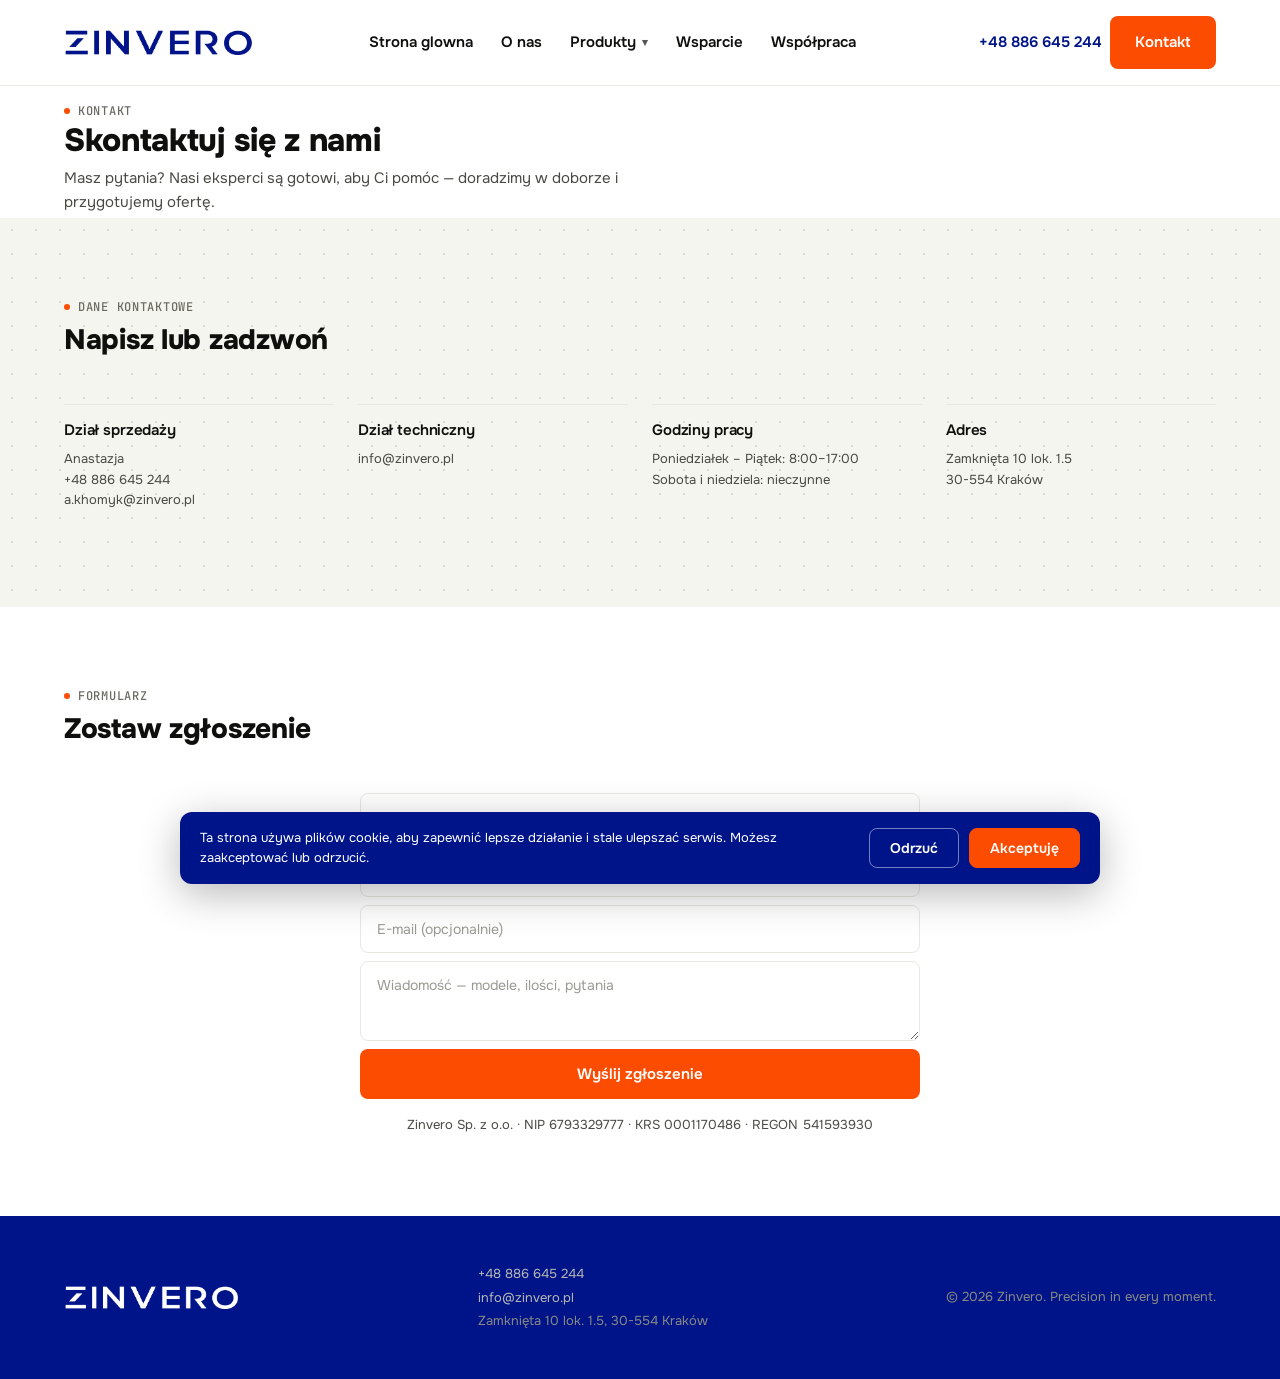
<file: kontakt.html>
<!DOCTYPE html>
<html lang="pl">
<head>
<meta charset="UTF-8">
<meta name="viewport" content="width=device-width, initial-scale=1.0">
<title>Kontakt — Zinvero</title>
<meta name="description" content="Kontakt Zinvero: dział sprzedaży +48 886 645 244, dział techniczny info@zinvero.pl, Kraków. Zostaw zgłoszenie.">
<link rel="preconnect" href="https://fonts.googleapis.com">
<link rel="preconnect" href="https://fonts.gstatic.com" crossorigin>
<link href="https://fonts.googleapis.com/css2?family=Onest:wght@400;500;600;800&family=JetBrains+Mono:wght@500&display=swap" rel="stylesheet">
<link rel="icon" type="image/svg+xml" href="/favicon.svg">
<link rel="icon" type="image/png" sizes="32x32" href="/favicon-32.png">
<link rel="apple-touch-icon" href="/apple-touch-icon.png">
<link rel="stylesheet" href="style.css">
</head>
<body>

<header class="bg-white divider-bottom site-header">
  <div class="container header-inner">
    <a href="index.html" class="logo">
      <img src="logo.png" alt="Zinvero">
    </a>
    <button class="nav-toggle" aria-label="Menu" aria-expanded="false" aria-controls="mainnav"><span></span><span></span><span></span></button>
    <nav class="mainnav" id="mainnav" aria-label="Menu glowne">
      <ul>
        <li><a href="index.html">Strona glowna</a></li>
        <li><a href="o-nas.html">O nas</a></li>
        <li class="has-mega">
          <a href="actuators.html" class="mega-trigger">Produkty <span class="caret" aria-hidden="true">&#9662;</span></a>
          <div class="mega">
            <div class="container mega-grid">
              <div class="mega-col">
                <h4>Si&#322;owniki</h4>
                <a href="actuators.html#bez-sprezyny"><b>Si&#322;owniki bez spr&#281;&#380;yny powrotnej</b><span>SP02N &middot; SP04N &middot; SP08N &middot; SP16N &middot; SP24N &middot; SP32N</span></a>
                <a href="actuators.html#ze-sprezyna"><b>Si&#322;owniki ze spr&#281;&#380;yn&#261; powrotn&#261;</b><span>SP03S &middot; SP05S &middot; SP10S &middot; SP15S</span></a>
                <a href="actuators.html#zawory"><b>Do zawor&#243;w kulowych</b><span>SP2N &middot; SP4N &middot; SP5N</span></a>
                <a href="actuators.html#zawory"><b>Do zawor&#243;w grzybkowych</b><span>ILJA &middot; ILHA &middot; ILXA</span></a>
              </div>
              <div class="mega-col">
                <h4>Zawory regulacyjne</h4>
                <a href="actuators.html#zawory"><b>Zawory kulowe</b><span>CV2 &middot; CV3</span></a>
                <a href="actuators.html#zawory"><b>Zawory grzybkowe</b><span>gwintowane: ILJV &middot; ko&#322;nierzowe: ILHV, ILXV</span></a>
              </div>
              <div class="mega-col">
                <h4>Sterowniki i przetworniki</h4>
                <a href="actuators.html#automatyka"><b>Czujniki temperatury i wilgotno&#347;ci</b><span>ILH301-I &middot; ILH301-NV &middot; ILH311-C</span></a>
                <a href="actuators.html#automatyka"><b>Termostaty</b><span>ILH102 &middot; ILH114</span></a>
                <a href="actuators.html#automatyka"><b>Inne elementy automatyki</b><span>PSW &middot; PM-220</span></a>
              </div>
            </div>
          </div>
        </li>
        <li><a href="wsparcie.html">Wsparcie</a></li>
        <li><a href="wspolpraca.html">Wsp&#243;&#322;praca</a></li>
      </ul>
    </nav>
    <div class="header-cta">
      <a href="tel:+48886645244" class="header-phone">+48 886 645 244</a>
      <a href="kontakt.html" class="btn btn-primary">Kontakt</a>
    </div>
  </div>
</header>

<section class="page-hero bg-white"><div class="container"><div class="page-hero-inner"><div class="eyebrow"><span class="dot"></span>Kontakt</div><h1>Skontaktuj się z nami</h1><p class="lead">Masz pytania? Nasi eksperci są gotowi, aby Ci pomóc — doradzimy w doborze i przygotujemy ofertę.</p></div></div></section><section class="page-section bg-gray"><div class="container"><div class="section-head"><div class="eyebrow"><span class="dot"></span>Dane kontaktowe</div><h2>Napisz lub zadzwoń</h2></div><div class="why-grid"><div class="why-card"><h3>Dział sprzedaży</h3><p>Anastazja<br><a href="tel:+48886645244">+48 886 645 244</a><br><a href="mailto:a.khomyk@zinvero.pl">a.khomyk@zinvero.pl</a></p></div><div class="why-card"><h3>Dział techniczny</h3><p><a href="mailto:info@zinvero.pl">info@zinvero.pl</a></p></div><div class="why-card"><h3>Godziny pracy</h3><p>Poniedziałek – Piątek: 8:00–17:00<br>Sobota i niedziela: nieczynne</p></div><div class="why-card"><h3>Adres</h3><p>Zamknięta 10 lok. 1.5<br>30-554 Kraków</p></div></div></div></section><section class="lead bg-white" id="contact"><div class="container"><div class="section-head"><div class="eyebrow"><span class="dot"></span>Formularz</div><h2>Zostaw zgłoszenie</h2></div><form class="lead-form" style="max-width:560px; margin:0 auto;"><input type="text" placeholder="Imię i nazwisko" name="name" aria-label="Imię i nazwisko"><input type="tel" placeholder="Telefon" name="phone" aria-label="Telefon"><input type="email" placeholder="E-mail (opcjonalnie)" name="email" aria-label="E-mail"><textarea placeholder="Wiadomość — modele, ilości, pytania" name="comment" aria-label="Wiadomość"></textarea><input type="text" name="company_website" class="hp-field" tabindex="-1" autocomplete="off" aria-hidden="true"><button type="button" class="btn btn-primary btn-block">Wyślij zgłoszenie</button></form><p style="text-align:center; margin-top:16px; font-size:13px; color:var(--text-secondary);">Zinvero Sp. z o.o. · NIP 6793329777 · KRS 0001170486 · REGON 541593930</p></div></section>

<footer>
  <div class="container footer-inner">
    <div class="logo">
      <img src="logo-white.png" alt="Zinvero">
    </div>
    <div class="footer-contacts">
      <a href="tel:+48886645244">+48 886 645 244</a>
      <a href="mailto:info@zinvero.pl">info@zinvero.pl</a>
      <span>Zamknięta 10 lok. 1.5, 30-554 Kraków</span>
    </div>
    <p>© 2026 Zinvero. Precision in every moment.</p>
  </div>
</footer>

<script src="script.js"></script>
</body>
</html>
</file>
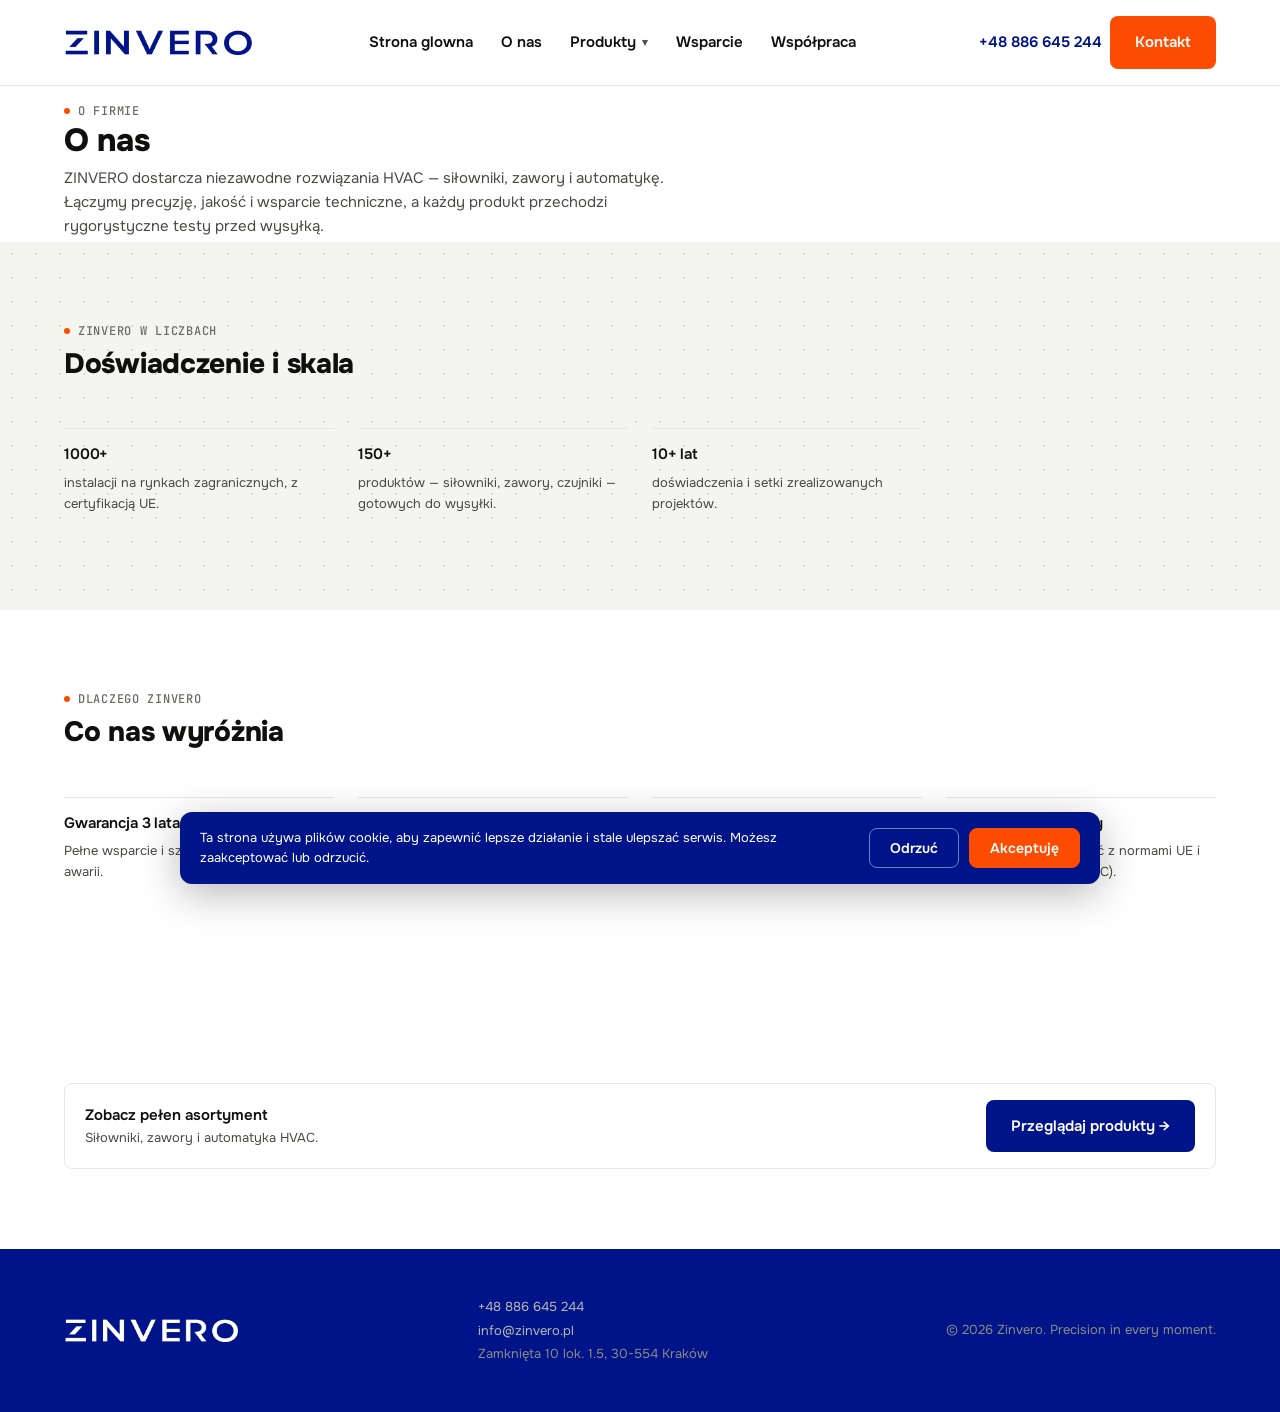
<file: o-nas.html>
<!DOCTYPE html>
<html lang="pl">
<head>
<meta charset="UTF-8">
<meta name="viewport" content="width=device-width, initial-scale=1.0">
<title>O nas — Zinvero</title>
<meta name="description" content="ZINVERO — niezawodne rozwiązania HVAC: siłowniki, zawory i automatyka. 3 lata gwarancji, magazyn w Krakowie, wsparcie techniczne.">
<link rel="preconnect" href="https://fonts.googleapis.com">
<link rel="preconnect" href="https://fonts.gstatic.com" crossorigin>
<link href="https://fonts.googleapis.com/css2?family=Onest:wght@400;500;600;800&family=JetBrains+Mono:wght@500&display=swap" rel="stylesheet">
<link rel="icon" type="image/svg+xml" href="/favicon.svg">
<link rel="icon" type="image/png" sizes="32x32" href="/favicon-32.png">
<link rel="apple-touch-icon" href="/apple-touch-icon.png">
<link rel="stylesheet" href="style.css">
</head>
<body>

<header class="bg-white divider-bottom site-header">
  <div class="container header-inner">
    <a href="index.html" class="logo">
      <img src="logo.png" alt="Zinvero">
    </a>
    <button class="nav-toggle" aria-label="Menu" aria-expanded="false" aria-controls="mainnav"><span></span><span></span><span></span></button>
    <nav class="mainnav" id="mainnav" aria-label="Menu glowne">
      <ul>
        <li><a href="index.html">Strona glowna</a></li>
        <li><a href="o-nas.html">O nas</a></li>
        <li class="has-mega">
          <a href="actuators.html" class="mega-trigger">Produkty <span class="caret" aria-hidden="true">&#9662;</span></a>
          <div class="mega">
            <div class="container mega-grid">
              <div class="mega-col">
                <h4>Si&#322;owniki</h4>
                <a href="actuators.html#bez-sprezyny"><b>Si&#322;owniki bez spr&#281;&#380;yny powrotnej</b><span>SP02N &middot; SP04N &middot; SP08N &middot; SP16N &middot; SP24N &middot; SP32N</span></a>
                <a href="actuators.html#ze-sprezyna"><b>Si&#322;owniki ze spr&#281;&#380;yn&#261; powrotn&#261;</b><span>SP03S &middot; SP05S &middot; SP10S &middot; SP15S</span></a>
                <a href="actuators.html#zawory"><b>Do zawor&#243;w kulowych</b><span>SP2N &middot; SP4N &middot; SP5N</span></a>
                <a href="actuators.html#zawory"><b>Do zawor&#243;w grzybkowych</b><span>ILJA &middot; ILHA &middot; ILXA</span></a>
              </div>
              <div class="mega-col">
                <h4>Zawory regulacyjne</h4>
                <a href="actuators.html#zawory"><b>Zawory kulowe</b><span>CV2 &middot; CV3</span></a>
                <a href="actuators.html#zawory"><b>Zawory grzybkowe</b><span>gwintowane: ILJV &middot; ko&#322;nierzowe: ILHV, ILXV</span></a>
              </div>
              <div class="mega-col">
                <h4>Sterowniki i przetworniki</h4>
                <a href="actuators.html#automatyka"><b>Czujniki temperatury i wilgotno&#347;ci</b><span>ILH301-I &middot; ILH301-NV &middot; ILH311-C</span></a>
                <a href="actuators.html#automatyka"><b>Termostaty</b><span>ILH102 &middot; ILH114</span></a>
                <a href="actuators.html#automatyka"><b>Inne elementy automatyki</b><span>PSW &middot; PM-220</span></a>
              </div>
            </div>
          </div>
        </li>
        <li><a href="wsparcie.html">Wsparcie</a></li>
        <li><a href="wspolpraca.html">Wsp&#243;&#322;praca</a></li>
      </ul>
    </nav>
    <div class="header-cta">
      <a href="tel:+48886645244" class="header-phone">+48 886 645 244</a>
      <a href="kontakt.html" class="btn btn-primary">Kontakt</a>
    </div>
  </div>
</header>

<section class="page-hero bg-white"><div class="container"><div class="page-hero-inner"><div class="eyebrow"><span class="dot"></span>O firmie</div><h1>O nas</h1><p class="lead">ZINVERO dostarcza niezawodne rozwiązania HVAC — siłowniki, zawory i automatykę. Łączymy precyzję, jakość i wsparcie techniczne, a każdy produkt przechodzi rygorystyczne testy przed wysyłką.</p></div></div></section><section class="page-section bg-gray"><div class="container"><div class="section-head"><div class="eyebrow"><span class="dot"></span>Zinvero w liczbach</div><h2>Doświadczenie i skala</h2></div><div class="why-grid"><div class="why-card"><h3>1000+</h3><p>instalacji na rynkach zagranicznych, z certyfikacją UE.</p></div><div class="why-card"><h3>150+</h3><p>produktów — siłowniki, zawory, czujniki — gotowych do wysyłki.</p></div><div class="why-card"><h3>10+ lat</h3><p>doświadczenia i setki zrealizowanych projektów.</p></div></div></div></section><section class="page-section bg-white"><div class="container"><div class="section-head"><div class="eyebrow"><span class="dot"></span>Dlaczego ZINVERO</div><h2>Co nas wyróżnia</h2></div><div class="why-grid"><div class="why-card"><h3>Gwarancja 3 lata</h3><p>Pełne wsparcie i szybka wymiana w razie awarii.</p></div><div class="why-card"><h3>Magazyn w Krakowie</h3><p>Najczęściej wybierane produkty wysyłamy od ręki.</p></div><div class="why-card"><h3>Wsparcie ekspertów</h3><p>Pomagamy dobrać urządzenia do konkretnego projektu.</p></div><div class="why-card"><h3>Europejskie standardy</h3><p>Certyfikaty CE, zgodność z normami UE i deklaracje zgodności (DoC).</p></div></div></div></section><section class="page-section bg-white"><div class="container"><div class="allegro-cta"><div class="allegro-txt"><strong>Zobacz pełen asortyment</strong><span>Siłowniki, zawory i automatyka HVAC.</span></div><a href="actuators.html" class="btn btn-dark">Przeglądaj produkty →</a></div></div></section>

<footer>
  <div class="container footer-inner">
    <div class="logo">
      <img src="logo-white.png" alt="Zinvero">
    </div>
    <div class="footer-contacts">
      <a href="tel:+48886645244">+48 886 645 244</a>
      <a href="mailto:info@zinvero.pl">info@zinvero.pl</a>
      <span>Zamknięta 10 lok. 1.5, 30-554 Kraków</span>
    </div>
    <p>© 2026 Zinvero. Precision in every moment.</p>
  </div>
</footer>

<script src="script.js"></script>
</body>
</html>
</file>
<file: style.css>
:root{
    --black:#0F0F0E;
    --yellow:#FC4C02;
    --navy:#001489;
    --navy-2:#0a1fb0;
    --white:#FFFFFF;
    --section-gray:#F5F5F0;
    --text-secondary:#4A4A44;
    --text-muted:#6B6B62;
    --divider:#E8E7E0;
    --danger:#E14B3D;

    --radius-sm:6px;
    --radius-md:8px;
    --radius-card:12px;
    --radius-banner:16px;

    --xs:4px; --sm:8px; --md:16px; --lg:24px; --xl:48px; --xxl:80px;
  }

  *{box-sizing:border-box;}
  html{scroll-behavior:smooth;}
  body{
    margin:0;
    background:var(--white);
    color:var(--black);
    font-family:'Onest', Arial, sans-serif;
    font-weight:400;
    line-height:1.5;
  }
  .mono{font-family:'JetBrains Mono', monospace; font-weight:500;}

  .container{
    max-width:1200px;
    margin:0 auto;
    padding:0 var(--lg);
  }

  section, header, footer{ position:relative; }

  .bg-white{background:var(--white);}
  .bg-gray{background:var(--section-gray);}

  .divider-top{border-top:0.5px solid var(--divider);}
  .divider-bottom{border-bottom:0.5px solid var(--divider);}

  h1,h2,h3{margin:0; font-weight:800; letter-spacing:-0.01em;}
  h1{font-size:44px; line-height:1.08;}
  h2{font-size:28px; line-height:1.15; font-weight:800;}
  h3{font-size:18px; line-height:1.3; font-weight:600;}
  p{margin:0; color:var(--text-secondary); font-size:15px; line-height:1.6;}

  a{color:inherit; text-decoration:none;}

  .eyebrow{
    display:flex; align-items:center; gap:8px;
    font-family:'JetBrains Mono', monospace;
    font-size:12px; font-weight:500;
    letter-spacing:0.06em; text-transform:uppercase;
    color:var(--text-muted);
  }
  .eyebrow .dot{width:6px; height:6px; border-radius:50%; background:var(--yellow); display:inline-block;}

  .marker{
    background:var(--yellow);
    padding:0 6px;
    box-decoration-break:clone;
    -webkit-box-decoration-break:clone;
  }

  /* Buttons */
  .btn{
    display:inline-flex; align-items:center; justify-content:center; gap:8px;
    font-family:'Onest', sans-serif; font-weight:600; font-size:15px;
    padding:14px 24px;
    border-radius:var(--radius-md);
    border:1px solid transparent;
    cursor:pointer;
    white-space:nowrap;
    transition:transform 0.15s var(--ease,ease), background-color 0.15s ease, border-color 0.15s ease, box-shadow 0.15s ease;
  }
  .btn:hover{transform:translateY(-2px);}
  .btn:active{transform:translateY(0); transition-duration:0.05s;}
  .btn-primary{background:var(--yellow); color:var(--white);}
  .btn-primary:hover{background:#ff6a2b;}
  .btn-dark{background:var(--navy); color:var(--white);}
  .btn-dark:hover{background:var(--navy-2);}
  .btn-outline{background:var(--white); color:var(--navy); border-color:var(--navy);}
  .btn-outline:hover{background:var(--navy); color:var(--white);}
  .btn-block{width:100%;}
  .btn span.arrow{display:inline-block; transition:transform 0.15s ease;}
  .btn:hover span.arrow{transform:translateX(3px);}

  /* Header */
  header{
    background:var(--white);
    padding:var(--md) 0;
    position:sticky;
    top:0;
    z-index:100;
  }
  .header-inner{
    display:flex; align-items:center; justify-content:space-between; gap:var(--lg);
  }
  .logo{display:flex; align-items:center; gap:10px;}
  .logo img{height:26px; width:auto; display:block;}
  .footer-inner .logo img{height:24px;}
  .logo-mark{
    width:40px; height:40px;
    background:var(--navy);
    border-radius:20%;
    display:flex; align-items:center; justify-content:center;
    transition:transform 0.25s ease;
  }
  .logo:hover .logo-mark{transform:rotate(-8deg) scale(1.05);}
  .logo-mark span{
    width:35%; height:35%;
    background:var(--yellow);
    border-radius:15%;
    display:block;
    transition:transform 0.25s ease;
  }
  .logo:hover .logo-mark span{transform:scale(1.15);}
  .logo-word{font-weight:800; font-size:21px; letter-spacing:0.02em;}
  nav ul{list-style:none; display:flex; gap:4px; margin:0; padding:0;}
  nav a{
    font-size:15px; font-weight:600; color:var(--black);
    padding:10px 18px;
    border-radius:8px;
    border:1px solid var(--divider);
    display:inline-block;
    transition:background-color 0.18s ease, border-color 0.18s ease, color 0.18s ease;
  }
  nav a:hover{background:var(--navy); border-color:var(--navy); color:var(--white);}
  nav ul{gap:8px;}
  .header-cta{display:flex; align-items:center;}

  /* Hero */
  .hero{padding:var(--lg) 0 var(--xl);}
  .hero-card{
    border:0.5px solid var(--divider);
    border-radius:var(--radius-banner);
    padding:var(--xl) var(--xl);
    background:var(--white);
    text-align:center;
  }
  .hero-card .eyebrow{justify-content:center;}
  .hero-content{max-width:700px; margin:0 auto;}
  .hero h1{margin:var(--sm) 0 var(--sm);}
  .hero p.lead{font-size:17px; max-width:560px; margin:0 auto var(--md);}
  .hero-actions{display:flex; gap:var(--sm); margin-bottom:var(--lg); flex-wrap:wrap; justify-content:center;}
  .hero-actions .btn{min-width:220px;}

  .stats{
    display:grid; grid-template-columns:repeat(4, 1fr);
    gap:var(--lg);
    padding-top:var(--md);
    border-top:0.5px solid var(--divider);
    text-align:center;
  }
  .stat-num{font-family:'JetBrains Mono', monospace; font-weight:500; font-size:32px; color:var(--black);}
  .stat-num .accent{color:var(--yellow);}
  .stat-label{font-size:13px; color:var(--text-muted); margin-top:4px;}

  /* Category blocks */
  .categories{padding:var(--xxl) 0;}
  .section-head{margin-bottom:var(--xl); max-width:620px;}
  .section-head .eyebrow{margin-bottom:var(--sm);}
  .cat-grid{display:grid; grid-template-columns:1fr 1fr; gap:var(--lg);}
  /* Вся картка категорії — це одне посилання (клікабельна повністю).
     Без transform на hover, щоб курсор не мерехтів і клік був стабільним. */
  .cat-card{
    border:0.5px solid var(--divider);
    border-radius:var(--radius-card);
    padding:var(--lg);
    background:var(--white);
    display:flex; flex-direction:column; gap:var(--md);
    text-decoration:none; color:inherit;
    transition:border-color 0.2s ease, box-shadow 0.2s ease;
  }
  .cat-card:hover{ border-color:var(--navy); box-shadow:0 6px 20px rgba(0,20,137,0.10); }
  .cat-card .btn-block{ margin-top:auto; }
  .cat-media{
    aspect-ratio:4/3; border-radius:var(--radius-md);
    background:var(--section-gray);
    display:flex; align-items:center; justify-content:center;
    color:var(--text-muted); font-size:13px;
    overflow:hidden;
  }
  .cat-media img, .product-media img{
    width:100%; height:100%; object-fit:cover; display:block;
  }
  .cat-media--contain img{ object-fit:contain; }
  .spec-badges{display:flex; flex-wrap:wrap; gap:6px;}
  .spec-lines{display:flex; flex-direction:column; gap:2px;}
  .spec-lines p{margin:0; font-family:'JetBrains Mono', monospace; font-size:13px; color:var(--text-secondary);}
  .spec-badge{
    font-family:'JetBrains Mono', monospace; font-size:11px; font-weight:500;
    color:var(--text-secondary); background:var(--section-gray);
    padding:4px 10px; border-radius:20px; white-space:nowrap;
  }
  .cat-card h3{font-size:20px;}
  .cat-tag{
    align-self:flex-start;
    font-family:'JetBrains Mono', monospace; font-size:11px; font-weight:500;
    color:var(--black); background:var(--yellow);
    padding:4px 10px; border-radius:20px; letter-spacing:0.04em; text-transform:uppercase;
  }

  /* Lead form */
  section.lead{padding:var(--xxl) 0;}
  .lead-card{
    border:0.5px solid var(--divider); border-radius:var(--radius-banner);
    background:var(--navy); color:var(--white);
    padding:var(--xxl) var(--xl);
    display:grid; grid-template-columns:1fr 1fr; gap:var(--xl); align-items:center;
  }
  .lead-card h2{color:var(--white);}
  .lead-card p{color:#B8B8B0;}
  .lead-form{display:flex; flex-direction:column; gap:var(--sm);}
  .lead-form input, .lead-form textarea{
    width:100%; padding:14px 16px;
    border-radius:var(--radius-md);
    border:1px solid var(--divider);
    background:var(--white); color:var(--black);
    font-family:'Onest', sans-serif; font-size:14px;
  }
  .lead-form input:focus, .lead-form textarea:focus{outline:none; border-color:var(--yellow); box-shadow:0 0 0 3px rgba(252,76,2,0.12);}
  .lead-form textarea{resize:vertical; min-height:80px;}
  .lead-form ::placeholder{color:#9a9a92;}
  .lead-form button[disabled]{opacity:0.6; cursor:not-allowed;}
  .form-message{font-family:'JetBrains Mono', monospace; font-size:13px;}
  .form-message:empty{display:none;}
  .form-message.success{color:#4ADE80;}
  .form-message.error{color:var(--danger);}

  /* Video block */
  .videos{padding:var(--xxl) 0;}
  .video-grid{display:grid; grid-template-columns:repeat(4, 1fr); gap:var(--lg);}
  .video-item .frame{
    aspect-ratio:16/9; border-radius:var(--radius-md);
    background:var(--black);
    position:relative; overflow:hidden;
    margin-bottom:var(--sm);
  }
  .video-item .frame iframe{
    position:absolute; inset:0;
    width:100%; height:100%; border:0; display:block;
  }
  .video-item h4{font-size:14px; font-weight:600; margin-bottom:4px;}
  .video-item p{font-size:13px;}

  /* Audience blocks */
  .audience{padding:var(--xxl) 0;}
  .aud-grid{display:grid; grid-template-columns:repeat(3, 1fr); gap:var(--lg);}
  .aud-card{
    background:var(--white); border:0.5px solid var(--divider); border-radius:var(--radius-card);
    padding:var(--lg);
    transition:transform 0.2s ease, border-color 0.2s ease;
  }
  .aud-card:hover{transform:translateY(-4px); border-color:var(--navy);}
  .aud-num{font-family:'JetBrains Mono', monospace; color:var(--yellow); font-size:13px; margin-bottom:var(--md); transition:transform 0.2s ease;}
  .aud-card:hover .aud-num{transform:scale(1.15); display:inline-block;}
  .aud-card h3{margin-bottom:var(--sm);}

  /* Why us */
  .why{padding:var(--xxl) 0;}
  .why-grid{display:grid; grid-template-columns:repeat(4, 1fr); gap:var(--lg);}
  .why-card{padding:var(--md) 0; border-top:1.5px solid var(--divider); transition:border-color 0.2s ease, transform 0.2s ease;}
  .why-card:hover{border-color:var(--yellow); transform:translateX(4px);}
  .why-card h3{font-size:15px; margin-bottom:var(--sm);}
  .why-card p{font-size:13px;}

  footer{padding:var(--xl) 0; background:var(--navy); color:#c2c8f2;}
  .footer-inner{display:flex; justify-content:space-between; align-items:center; flex-wrap:wrap; gap:var(--md);}
  .footer-inner p{color:#8A8A82; font-size:13px;}
  .footer-contacts{display:flex; flex-direction:column; gap:4px; font-size:13px;}
  .footer-contacts a, .footer-contacts span{color:#B8B8B0; transition:color 0.15s ease;}
  .footer-contacts a:hover{color:var(--yellow);}
  .footer-contacts span{color:#8A8A82;}

  @media (max-width: 1023px){
    .cat-grid, .video-grid, .why-grid{grid-template-columns:repeat(2,1fr);}
    .aud-grid{grid-template-columns:1fr;}
    .lead-card{grid-template-columns:1fr;}
    .hero h1{font-size:34px;}
  }
  @media (max-width: 767px){
    .stats{grid-template-columns:repeat(2,1fr);}
    .cat-grid{grid-template-columns:1fr;}
    .video-grid{grid-template-columns:1fr;}
    .why-grid{grid-template-columns:1fr;}
    nav{display:none;}
    .hero-card{padding:var(--xl) var(--md);}
    .side-tag{display:none;}
    .ghost-num{display:none;}
    /* Хедер на мобільному: менше бокових полів, компактніші лого і CTA, щоб кнопка не вилазила */
    .container{padding:0 var(--md);}
    .header-inner{gap:var(--sm); flex-wrap:nowrap;}
    .logo{flex:0 0 auto; min-width:0;}
    .logo img{height:20px;}
    .header-cta{flex:0 0 auto;}
    .header-cta .btn{padding:9px 15px; font-size:13px;}
  }

  /* ---------- Декоративний технічний шар ---------- */

  /* Кутові мітки-хрестики — як реперні точки на кресленні/оптичному приладі */
  .corner-marks{position:relative;}
  .corner-marks::before, .corner-marks::after,
  .corner-marks .cm{
    content:"+";
    position:absolute;
    font-family:'JetBrains Mono', monospace;
    font-size:14px; line-height:1;
    color:var(--divider);
    pointer-events:none;
    user-select:none;
  }
  .corner-marks::before{top:14px; left:14px; content:"+";}
  .corner-marks::after{bottom:14px; right:14px; content:"+";}
  .corner-marks .cm.tr{top:14px; right:14px;}
  .corner-marks .cm.bl{bottom:14px; left:14px;}

  /* Dot-grid текстура на сірих секціях — тонка, майже непомітна */
  .bg-gray{
    background-color:var(--section-gray);
    background-image:radial-gradient(circle, #DCDBD2 1px, transparent 1px);
    background-size:24px 24px;
  }

  /* Ghost-цифра розділу — велика напівпрозора цифра позаду заголовка */
  .section-head{position:relative; z-index:1;}
  .ghost-num{
    position:absolute;
    top:-36px; right:0;
    font-family:'JetBrains Mono', monospace;
    font-weight:500;
    font-size:120px;
    line-height:1;
    color:var(--black);
    opacity:0.04;
    z-index:-1;
    pointer-events:none;
  }
  .section-counter{
    font-family:'JetBrains Mono', monospace;
    font-size:12px; color:var(--text-muted);
  }

  /* Пунктирні розділювачі між показниками статистики */
  .stats > div{position:relative; padding-left:var(--lg);}
  .stats > div:first-child{padding-left:0;}
  .stats > div::before{
    content:"";
    position:absolute; left:0; top:2px; bottom:2px;
    border-left:1px dashed var(--divider);
  }
  .stats > div:first-child::before{display:none;}

  /* Вертикальна бічна мітка на hero-картці. Через writing-mode текст
     центрується по висоті картки й не залазить у чорну смугу зверху,
     незалежно від довжини напису. */
  .side-tag{
    position:absolute; left:-40px; top:0; bottom:0;
    display:flex; align-items:center;
    writing-mode:vertical-rl; transform:rotate(180deg);
    font-family:'JetBrains Mono', monospace;
    font-size:11px; letter-spacing:0.12em;
    text-transform:uppercase;
    color:var(--text-muted);
    white-space:nowrap;
    pointer-events:none;
  }

  /* Технічна "лінійка"-смуга під хедером із номерами моделей */
  .spec-strip{
    overflow:hidden;
    border-bottom:0.5px solid var(--divider);
    background:var(--navy);
  }
  .spec-strip .container{
    display:flex; gap:var(--xl);
    padding-top:10px; padding-bottom:10px;
  }
  .spec-strip span{
    font-family:'JetBrains Mono', monospace;
    font-size:11px; letter-spacing:0.08em;
    color:#FFFFFF; white-space:nowrap;
  }
  .spec-strip span b{color:var(--yellow); font-weight:500;}

  /* Кутовий зріз (notch) на теговій плашці категорій — технічна деталь */
  .cat-media{position:relative;}
  .cat-media::after{
    content:"";
    position:absolute; top:0; right:0;
    width:0; height:0;
    border-style:solid;
    border-width:0 22px 22px 0;
    border-color:transparent var(--yellow) transparent transparent;
  }

  /* Scroll-reveal — плавна поява блоків при прокрутці */
  .reveal{
    opacity:0;
    transform:translateY(24px);
    transition:opacity 0.6s ease, transform 0.6s ease;
  }
  .reveal.is-visible{
    opacity:1;
    transform:translateY(0);
  }
  /* Каскадна поява карток всередині сітки — кожна дитина зі своєю затримкою */
  .reveal-group > *{
    opacity:0;
    transform:translateY(20px);
    transition:opacity 0.5s ease, transform 0.5s ease;
  }
  .reveal-group.is-visible > *{
    opacity:1;
    transform:translateY(0);
  }
  .reveal-group.is-visible > *:nth-child(1){transition-delay:0.05s;}
  .reveal-group.is-visible > *:nth-child(2){transition-delay:0.15s;}
  .reveal-group.is-visible > *:nth-child(3){transition-delay:0.25s;}
  .reveal-group.is-visible > *:nth-child(4){transition-delay:0.35s;}

  /* Вступна анімація hero при завантаженні сторінки */
  @keyframes heroIn{
    from{ opacity:0; transform:translateY(16px); }
    to{ opacity:1; transform:translateY(0); }
  }
  .hero-card .eyebrow{ animation:heroIn 0.6s ease both; animation-delay:0.05s; }
  .hero h1{ animation:heroIn 0.6s ease both; animation-delay:0.15s; }
  .hero p.lead{ animation:heroIn 0.6s ease both; animation-delay:0.25s; }
  .hero-actions{ animation:heroIn 0.6s ease both; animation-delay:0.35s; }
  .stats{ animation:heroIn 0.6s ease both; animation-delay:0.45s; }

  /* Заповнення "маркера" зліва направо після появи заголовка */
  @keyframes markerFill{
    from{ background-size:0% 100%; }
    to{ background-size:100% 100%; }
  }
  .marker{
    background-image:linear-gradient(var(--yellow), var(--yellow));
    background-repeat:no-repeat;
    background-position:left center;
    background-color:transparent;
    animation:markerFill 0.5s ease-out both;
    animation-delay:0.55s;
  }

  /* Header стискається та отримує рамку при скролі */
  header{ transition:padding 0.25s ease, box-shadow 0.25s ease; }
  header.is-scrolled{ padding:10px 0; box-shadow:0 1px 0 var(--divider), 0 4px 12px rgba(15,15,14,0.04); }
  header.is-scrolled .logo-mark{ width:28px; height:28px; }

  /* Безкінечна стрічка технічних характеристик */
  .spec-strip .container{
    display:flex; gap:var(--xl);
    padding-top:10px; padding-bottom:10px;
    width:max-content;
    animation:marquee 22s linear infinite;
  }
  .spec-strip{ overflow:hidden; }
  .spec-strip:hover .container{ animation-play-state:paused; }
  @keyframes marquee{
    from{ transform:translateX(0); }
    to{ transform:translateX(-50%); }
  }

  /* Цифри статистики "рахуються" вгору при появі */
  .stat-num{ font-variant-numeric:tabular-nums; }

  @media (prefers-reduced-motion: reduce){
    .reveal, .reveal-group > *, .btn, .cat-card, .aud-card, .why-card, .logo-mark, nav a,
    .hero-card .eyebrow, .hero h1, .hero p.lead, .hero-actions, .stats, .marker, .spec-strip .container{
      transition:none !important;
      animation:none !important;
    }
    .reveal, .reveal-group > *{opacity:1; transform:none;}
    .marker{background-size:100% 100% !important;}
  }

  /* Мітка-приціл на відео-фреймах */
  .frame{position:relative;}
  .frame::before{
    content:"";
    position:absolute; top:8px; left:8px; right:8px; bottom:8px;
    border:1px solid rgba(255,199,44,0.25);
    border-radius:4px;
    pointer-events:none;
  }

  /* ---------- Каталожні сторінки (actuators.html, pvu.html) ---------- */

  .breadcrumb{
    display:flex; align-items:center; gap:8px;
    font-family:'JetBrains Mono', monospace; font-size:12px;
    color:var(--text-muted);
    padding:var(--md) 0;
  }
  .breadcrumb a{color:var(--text-muted); transition:color 0.15s ease;}
  .breadcrumb a:hover{color:var(--black);}

  .page-hero{padding:var(--md) 0 var(--xs);}
  .page-hero-inner{max-width:760px;}
  .page-hero h1{font-size:32px; margin:var(--xs) 0 var(--sm);}
  .page-hero p.lead{font-size:15px; max-width:600px; margin:0;}

  .product-grid{
    display:grid; grid-template-columns:repeat(3, 1fr); gap:var(--lg);
    padding:2rem 0 var(--xxl);
  }
  .product-card{
    border:0.5px solid var(--divider); border-radius:var(--radius-card);
    background:var(--white);
    padding:var(--lg);
    display:flex; flex-direction:column; gap:var(--md);
    transition:transform 0.2s ease, border-color 0.2s ease;
  }
  .product-card:hover{transform:translateY(-4px); border-color:var(--navy);}
  .product-media{
    height:180px; border-radius:var(--radius-md);
    background:var(--section-gray);
    display:flex; align-items:center; justify-content:center;
    color:var(--text-muted); font-size:13px;
    position:relative; overflow:hidden;
  }
  .product-media::after{
    content:"";
    position:absolute; top:0; right:0;
    width:0; height:0;
    border-style:solid; border-width:0 20px 20px 0;
    border-color:transparent var(--yellow) transparent transparent;
  }
  /* Вентустановки: показуємо фото повністю на всю ширину без обрізки та без
     сірих полів з боків — рамка підлаштовує висоту під природну пропорцію фото.
     Правило має бути ПІСЛЯ .product-media, щоб перекрити фіксовану height:180px. */
  .product-media--contain{ height:auto; background:transparent; }
  .product-media--contain img{ height:auto; object-fit:contain; }
  .product-tag{
    align-self:flex-start;
    font-family:'JetBrains Mono', monospace; font-size:11px; font-weight:500;
    color:var(--text-muted); background:var(--white); border:1px solid var(--divider);
    padding:3px 10px; border-radius:20px; letter-spacing:0.03em;
  }
  .product-card h3{font-size:17px;}
  .product-card p{font-size:14px;}
  .product-actions{display:flex; flex-direction:column; gap:8px; margin-top:auto;}
  .product-actions .btn{width:100%; padding:11px 16px; font-size:13px; box-sizing:border-box;}
  .product-actions--single{margin-bottom:25px;}

  .page-cta{
    border:0.5px solid var(--divider); border-radius:var(--radius-banner);
    background:var(--navy); color:var(--white);
    padding:var(--xl); text-align:center;
    margin-bottom:var(--xxl);
  }
  .page-cta h2{color:var(--white); margin-bottom:var(--sm);}
  .page-cta p{color:#B8B8B0; max-width:520px; margin:0 auto var(--lg);}
  .page-cta .btn-row{display:flex; gap:var(--sm); justify-content:center; flex-wrap:wrap;}

  @media (max-width: 1023px){
    .product-grid{grid-template-columns:repeat(2,1fr);}
  }
  @media (max-width: 767px){
    .product-grid{grid-template-columns:1fr;}
    .page-hero h1{font-size:28px;}
  }

  /* ---------- Anti-spam ---------- */
  .hp-field{
    position:absolute !important;
    left:-9999px !important;
    top:-9999px !important;
    width:1px !important;
    height:1px !important;
    opacity:0 !important;
    pointer-events:none !important;
  }

  /* ---------- Katalog rodzin: modale Szczegóły / Warianty ---------- */
  .cat-section{padding:0 0 var(--xl);}
  .cat-section .section-head{margin-bottom:var(--lg); max-width:100%;}
  .plinks{display:flex; gap:10px; align-items:center; font-family:'JetBrains Mono',monospace; font-size:12px; font-weight:500;}
  .plinks a{color:var(--navy); cursor:pointer;}
  .plinks a:hover{text-decoration:underline;}
  .plinks .sep{color:var(--divider);}
  .varcount{color:var(--yellow);}
  .product-card .code-fam{font-family:'JetBrains Mono',monospace; font-size:12px; color:var(--yellow); font-weight:500;}

  .modal{position:fixed; inset:0; z-index:200; display:none; align-items:center; justify-content:center; padding:20px;}
  .modal.open{display:flex;}
  .modal .backdrop{position:absolute; inset:0; background:rgba(10,12,32,.55);}
  .dialog{position:relative; z-index:1; background:var(--white); border:1px solid var(--divider); border-radius:var(--radius-card); width:min(880px,100%); max-height:88vh; overflow-y:auto; overflow-x:hidden; box-shadow:0 30px 70px rgba(0,20,137,.28); animation:heroIn .25s ease both;}
  .dialog .mhead{position:sticky; top:0; z-index:2; background:var(--navy); color:var(--white); display:flex; justify-content:space-between; align-items:flex-start; gap:16px; padding:18px 22px;}
  .dialog .mhead h3{color:var(--white); font-size:20px;}
  .dialog .mhead .msub{font-family:'JetBrains Mono',monospace; font-size:11px; text-transform:uppercase; letter-spacing:.06em; color:#c2c8f2; margin-top:4px;}
  .mclose{background:transparent; border:1px solid rgba(255,255,255,.3); color:var(--white); width:34px; height:34px; border-radius:var(--radius-sm); cursor:pointer; font-size:15px; flex:none;}
  .mclose:hover{background:rgba(255,255,255,.12);}
  .mbody{padding:20px 22px 24px;}
  .mnote{font-family:'JetBrains Mono',monospace; font-size:12px; color:var(--text-muted); margin:0 0 14px;}
  .mnote b{color:var(--yellow);}
  .tablewrap{overflow-x:auto; border:1px solid var(--divider); border-radius:var(--radius-sm); max-width:100%;}
  .vtable{border-collapse:collapse; width:100%; font-family:'JetBrains Mono',monospace; font-size:12px;}
  .vtable th,.vtable td{text-align:left; padding:10px 12px; border-bottom:1px solid var(--divider); white-space:normal;}
  .vtable thead th{background:var(--section-gray); text-transform:uppercase; font-size:10px; letter-spacing:.05em; color:var(--text-muted);}
  .vtable tbody tr:last-child td{border-bottom:0;}
  .vtable tbody tr[data-model]{cursor:pointer;}
  .vtable tbody tr[data-model]:hover{background:#EEF0FB;}
  .vtable td.model{font-weight:600; color:var(--black); white-space:nowrap;}
  .vtable .wycen{color:var(--yellow); font-weight:600; white-space:nowrap;}
  .spectable{width:100%; border-collapse:collapse; font-size:14px;}
  .spectable th{text-align:left; width:46%; color:var(--text-muted); font-weight:400; padding:9px 0; border-bottom:1px solid var(--divider); vertical-align:top;}
  .spectable td{font-weight:600; padding:9px 0; border-bottom:1px solid var(--divider);}
  .mfeat{list-style:none; padding:0; margin:0 0 16px; display:flex; flex-direction:column; gap:8px;}
  .mfeat li{display:flex; gap:9px; font-size:14px; color:var(--text-secondary);}
  .mfeat li::before{content:"+"; color:var(--yellow); font-family:'JetBrains Mono',monospace; font-weight:500;}
  .mcta{display:flex; gap:8px; flex-wrap:wrap; margin-top:18px; padding-top:16px; border-top:1px solid var(--divider);}
  .mcta .btn{padding:11px 18px; font-size:14px;}
  @media (prefers-reduced-motion: reduce){ .dialog{animation:none;} }

  /* Banner zgody na cookies */
  .cookie-banner{
    position:fixed; left:16px; right:16px; bottom:16px; z-index:2000;
    max-width:920px; margin:0 auto;
    background:var(--navy); color:var(--white);
    border-radius:12px; padding:16px 20px;
    display:flex; align-items:center; justify-content:space-between; gap:18px; flex-wrap:wrap;
    box-shadow:0 10px 40px rgba(0,0,0,0.28);
    animation:cookieUp 0.3s ease;
  }
  @keyframes cookieUp{ from{opacity:0; transform:translateY(12px);} to{opacity:1; transform:translateY(0);} }
  .cookie-banner p{ margin:0; flex:1 1 300px; font-size:13px; line-height:1.55; color:var(--white); }
  .cookie-actions{ display:flex; gap:10px; flex:0 0 auto; }
  .cookie-btn{
    font-family:'Onest', sans-serif; font-weight:600; font-size:14px;
    padding:10px 20px; border-radius:8px; cursor:pointer;
    transition:background-color 0.15s ease, border-color 0.15s ease, opacity 0.15s ease;
  }
  .cookie-accept{ background:var(--yellow); color:var(--white); border:1px solid var(--yellow); }
  .cookie-accept:hover{ background:#ff6a2b; border-color:#ff6a2b; }
  .cookie-reject{ background:transparent; color:var(--white); border:1px solid rgba(255,255,255,0.45); }
  .cookie-reject:hover{ background:rgba(255,255,255,0.12); }
  @media (max-width: 767px){
    .cookie-banner{ left:10px; right:10px; bottom:10px; padding:14px 16px; gap:12px; }
    .cookie-actions{ width:100%; }
    .cookie-btn{ flex:1 1 auto; }
  }
  @media (prefers-reduced-motion: reduce){ .cookie-banner{animation:none;} }

  /* Allegro CTA — sprzedaż detaliczna */
  .allegro-cta{
    display:flex; align-items:center; justify-content:space-between; gap:18px; flex-wrap:wrap;
    margin-top:24px; padding:16px 20px;
    background:var(--white); border:1px solid var(--divider); border-radius:var(--radius-md);
  }
  .allegro-txt{ display:flex; flex-direction:column; gap:2px; }
  .allegro-txt strong{ font-size:15px; font-weight:600; color:var(--black); }
  .allegro-txt span{ font-size:13px; color:var(--text-secondary); }
  .btn-allegro{ background:var(--white); color:var(--black); border:1px solid #ff5a00; white-space:nowrap; gap:9px; }
  .btn-allegro:hover{ background:#fff5ef; border-color:#e85200; }
  .allegro-logo{ height:17px; width:auto; display:block; }
  @media (max-width: 767px){
    .allegro-cta{ padding:14px 16px; gap:12px; }
    .allegro-cta .btn-allegro{ width:100%; }
  }

  /* ===== Rich header + mega menu ===== */
  .site-header{ position:sticky; top:0; z-index:100; }
  .mainnav > ul{ display:flex; align-items:center; gap:2px; list-style:none; margin:0; padding:0; }
  .mainnav a{ font-size:15px; font-weight:600; color:var(--black); padding:10px 13px; border:0; border-radius:8px; display:inline-flex; align-items:center; gap:6px; transition:background-color .15s ease, color .15s ease; }
  .mainnav > ul > li > a:hover{ background:#eef0fb; color:var(--navy); }
  .mainnav .caret{ font-size:11px; opacity:.7; }
  .has-mega{ position:static; }
  .mega{ position:absolute; left:0; right:0; top:100%; background:var(--white); border-top:1px solid var(--divider); box-shadow:0 24px 48px rgba(15,15,14,.10); opacity:0; visibility:hidden; transform:translateY(6px); transition:opacity .16s ease, transform .16s ease, visibility .16s; padding:28px 0; z-index:200; }
  .has-mega.mega-open .mega, .has-mega:focus-within .mega{ opacity:1; visibility:visible; transform:translateY(0); }
  .mega-grid{ display:grid; grid-template-columns:repeat(3,1fr); gap:28px; }
  .mega-col h4{ color:var(--navy); font-size:13px; letter-spacing:.04em; text-transform:uppercase; margin:0 0 10px; font-weight:600; }
  .mega-col a{ display:block; padding:9px 10px; border-radius:8px; }
  .mega-col a:hover{ background:#f6f7fb; }
  .mega-col a b{ display:block; font-size:14px; color:var(--black); font-weight:600; }
  .mega-col a:hover b{ color:var(--yellow); }
  .mega-col a span{ display:block; font-size:12px; color:var(--text-secondary); margin-top:2px; font-family:'JetBrains Mono', monospace; }
  .header-phone{ font-weight:600; font-size:15px; color:var(--navy); white-space:nowrap; padding:10px 8px; }
  .nav-toggle{ display:none; flex-direction:column; gap:5px; background:none; border:0; cursor:pointer; padding:8px; }
  .nav-toggle span{ width:24px; height:2px; background:var(--black); display:block; border-radius:2px; transition:transform .2s ease, opacity .2s ease; }
  .nav-toggle[aria-expanded="true"] span:nth-child(1){ transform:translateY(7px) rotate(45deg); }
  .nav-toggle[aria-expanded="true"] span:nth-child(2){ opacity:0; }
  .nav-toggle[aria-expanded="true"] span:nth-child(3){ transform:translateY(-7px) rotate(-45deg); }
  .nav-backdrop{ position:fixed; inset:0; background:rgba(15,15,14,.4); z-index:250; opacity:0; transition:opacity .2s ease; }
  .cat-section{ scroll-margin-top:92px; }

  @media (max-width:1023px){
    .nav-toggle{ display:flex; }
    .mainnav{ position:fixed; top:0; right:0; bottom:0; width:min(340px,86vw); background:var(--white); transform:translateX(100%); transition:transform .25s ease; z-index:300; padding:76px 18px 24px; overflow-y:auto; box-shadow:-12px 0 48px rgba(0,0,0,.18); display:block; }
    .mainnav.open{ transform:translateX(0); }
    .mainnav > ul{ flex-direction:column; align-items:stretch; gap:2px; }
    .mainnav a{ padding:13px 12px; font-size:16px; }
    .mega{ position:static; opacity:1; visibility:visible; transform:none; box-shadow:none; border:0; padding:2px 0 8px; }
    .mega .container{ padding:0; }
    .mega-grid{ grid-template-columns:1fr; gap:8px; }
    .mega-col h4{ margin-top:10px; }
    .mega-col a{ padding:8px 12px; }
    body.nav-open{ overflow:hidden; }
  }
  @media (max-width:480px){ .header-phone{ display:none; } }

  /* ===== Media split + partner cards ===== */
  .media-split{ display:grid; grid-template-columns:1fr 1fr; gap:40px; align-items:center; }
  .media-img{ width:100%; border-radius:var(--radius-md); overflow:hidden; border:1px solid var(--divider); }
  .media-img img{ width:100%; height:100%; object-fit:cover; display:block; aspect-ratio:4/3; }
  .media-txt h2{ margin-top:0; }
  .media-txt ul{ list-style:none; margin:14px 0 0; padding:0; display:flex; flex-direction:column; gap:10px; }
  .media-txt ul li{ display:flex; gap:9px; font-size:15px; color:var(--text-secondary); }
  .media-txt ul li::before{ content:"+"; color:var(--yellow); font-family:'JetBrains Mono',monospace; font-weight:500; }
  .partner-grid{ display:grid; grid-template-columns:repeat(3,1fr); gap:24px; }
  @media(max-width:1023px){ .media-split{ grid-template-columns:1fr; gap:22px; } .partner-grid{ grid-template-columns:1fr; } }


  /* ===== Catalog left navigation (products page) ===== */
  .catalog-layout{ display:grid; grid-template-columns:250px 1fr; gap:36px; align-items:start; }
  .cat-nav{ position:sticky; top:100px; }
  .cat-nav-inner h4{ font-size:12px; text-transform:uppercase; letter-spacing:.05em; color:var(--text-secondary); margin:0 0 10px; }
  .cat-nav-inner ul{ list-style:none; margin:0; padding:0; display:flex; flex-direction:column; gap:2px; }
  .cat-nav-inner a{ display:block; padding:9px 12px; border-radius:8px; font-size:14px; font-weight:500; color:var(--black); border-left:2px solid transparent; transition:background-color .15s ease, color .15s ease; }
  .cat-nav-inner a:hover{ background:#eef0fb; color:var(--navy); }
  .cat-nav-inner a.active{ background:#eef0fb; color:var(--navy); border-left-color:var(--navy); font-weight:600; }
  @media(max-width:1023px){ .catalog-layout{ grid-template-columns:1fr; } .cat-nav{ display:none; } }

  /* ===== Section padding for info pages (O nas / Wsparcie / Wspolpraca / Kontakt) ===== */
  .page-section{ padding:var(--xxl) 0; }
</file>
